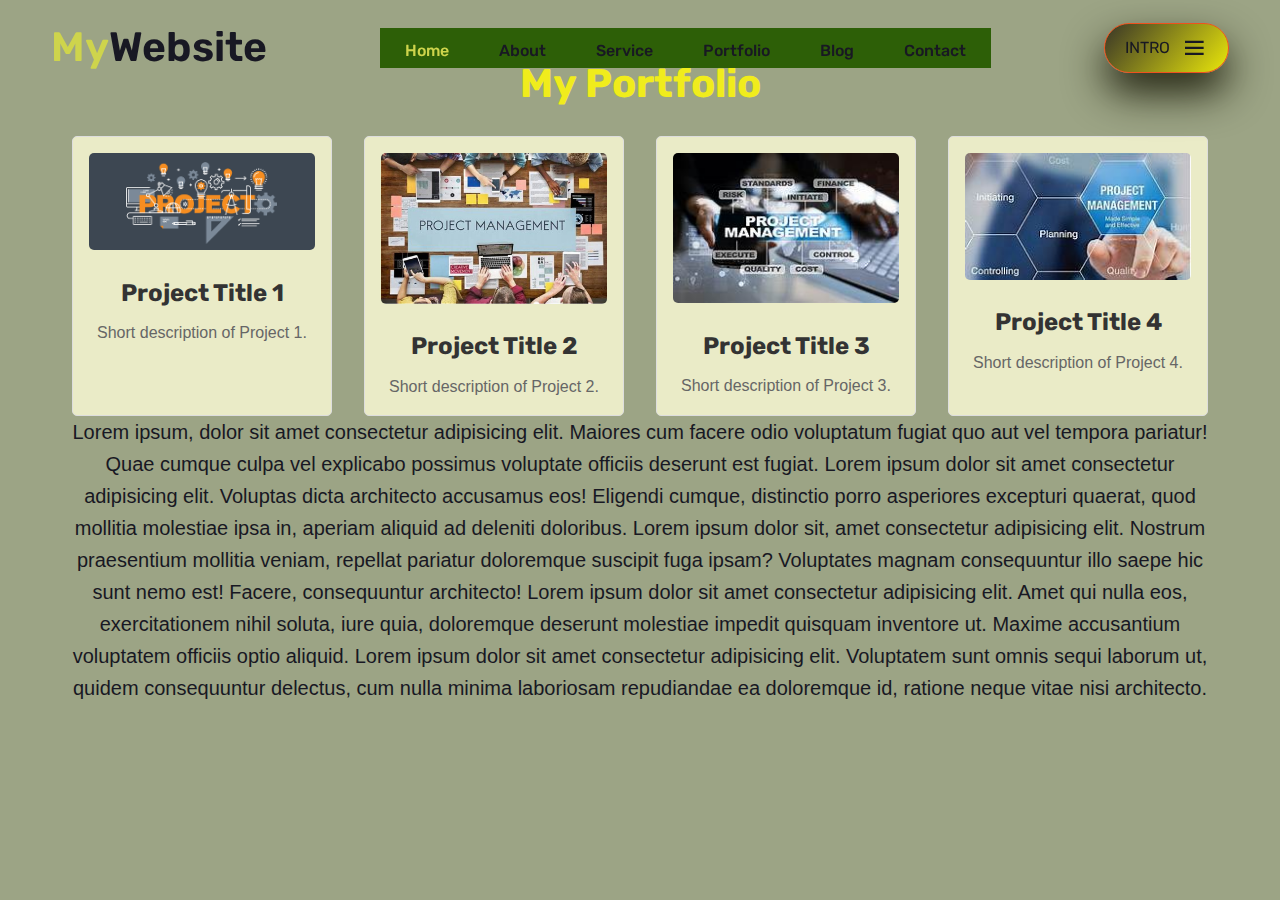
<file: portfolio.html>
<!DOCTYPE html>
<html lang="en">
<head>
    <meta charset="UTF-8">
    <meta name="viewport" content="width=device-width, initial-scale=1.0">
    <title>Portfolio Page</title>
    <link rel="stylesheet" href="style.css">


    <link rel="stylesheet" 
    href="https://cdn.jsdelivr.net/npm/boxicons@latest/css/boxicons.min.css">
    <!--font awesome icons-->
    <link rel="stylesheet" href="https://cdnjs.cloudflare.com/ajax/libs/font-awesome/6.5.2/css/all.min.css" integrity="sha512-SnH5WK+bZxgPHs44uWIX+LLJAJ9/2PkPKZ5QiAj6Ta86w+fsb2TkcmfRyVX3pBnMFcV7oQPJkl9QevSCWr3W6A==" crossorigin="anonymous" referrerpolicy="no-referrer" />
    <!--google fonts links-->
    <link rel="preconnect" href="https://fonts.googleapis.com">
    <link rel="preconnect" href="https://fonts.gstatic.com" crossorigin>
    <link href="https://fonts.googleapis.com/css2?family=Rubik:ital,wght@0,300..900;1,300..900&display=swap" rel="stylesheet">

</head>
<body>
    <!--header section-->
    <header>
        <a href="#" class="logo"><span>My</span>Website</a>
        <ul class="navbar">
            <li><a href="./index.html" class="active">Home</a></li>
            <li><a href="./about.html"> About</a></li>
            <li><a href="./service.html">Service</a></li>
            <li><a href="./portfolio.html">Portfolio</a></li>
            <li><a href="./blog.html"> Blog</a></li>
            <li><a href="./contact.html">Contact</a></li>
        </ul>
        <div class="menu-btn">
            <span>INTRO</span>
            <div class="bx bx-menu" id="menu-icon">    
            </div>

        </div>
    </header>

<section class="portfolio">
    <h1>My Portfolio</h1>

    <div class="portfolio-grid">
        <div class="portfolio-item">
            <img src="pro.png" alt="Project 1">
            <h2>Project Title 1</h2>
            <p>Short description of Project 1.</p>
        </div>

        <div class="portfolio-item">
            <img src="one.jpeg" alt="Project 2">
            <h2>Project Title 2</h2>
            <p>Short description of Project 2.</p>
        </div>

        <div class="portfolio-item">
            <img src="three.jpeg" alt="Project 3">
            <h2>Project Title 3</h2>
            <p>Short description of Project 3.</p>
        </div>

        <div class="portfolio-item">
            <img src="two.jpeg" alt="Project 4">
            <h2>Project Title 4</h2>
            <p>Short description of Project 4.</p>
        </div>

        <!-- Add more portfolio items as needed -->
    </div>
    <p>
        Lorem ipsum, dolor sit amet consectetur adipisicing elit. Maiores cum facere odio voluptatum fugiat quo aut vel tempora pariatur! Quae cumque culpa vel explicabo possimus voluptate officiis deserunt est fugiat.
        Lorem ipsum dolor sit amet consectetur adipisicing elit. Voluptas dicta architecto accusamus eos! Eligendi cumque, distinctio porro asperiores excepturi quaerat, quod mollitia molestiae ipsa in, aperiam aliquid ad deleniti doloribus.
        Lorem ipsum dolor sit, amet consectetur adipisicing elit. Nostrum praesentium mollitia veniam, repellat pariatur doloremque suscipit fuga ipsam? Voluptates magnam consequuntur illo saepe hic sunt nemo est! Facere, consequuntur architecto!
        Lorem ipsum dolor sit amet consectetur adipisicing elit. Amet qui nulla eos, exercitationem nihil soluta, iure quia, doloremque deserunt molestiae impedit quisquam inventore ut. Maxime accusantium voluptatem officiis optio aliquid.
        Lorem ipsum dolor sit amet consectetur adipisicing elit. Voluptatem sunt omnis sequi laborum ut, quidem consequuntur delectus, cum nulla minima laboriosam repudiandae ea doloremque id, ratione neque vitae nisi architecto.
        
    </p>
</section>
</body>
</html>
</file>
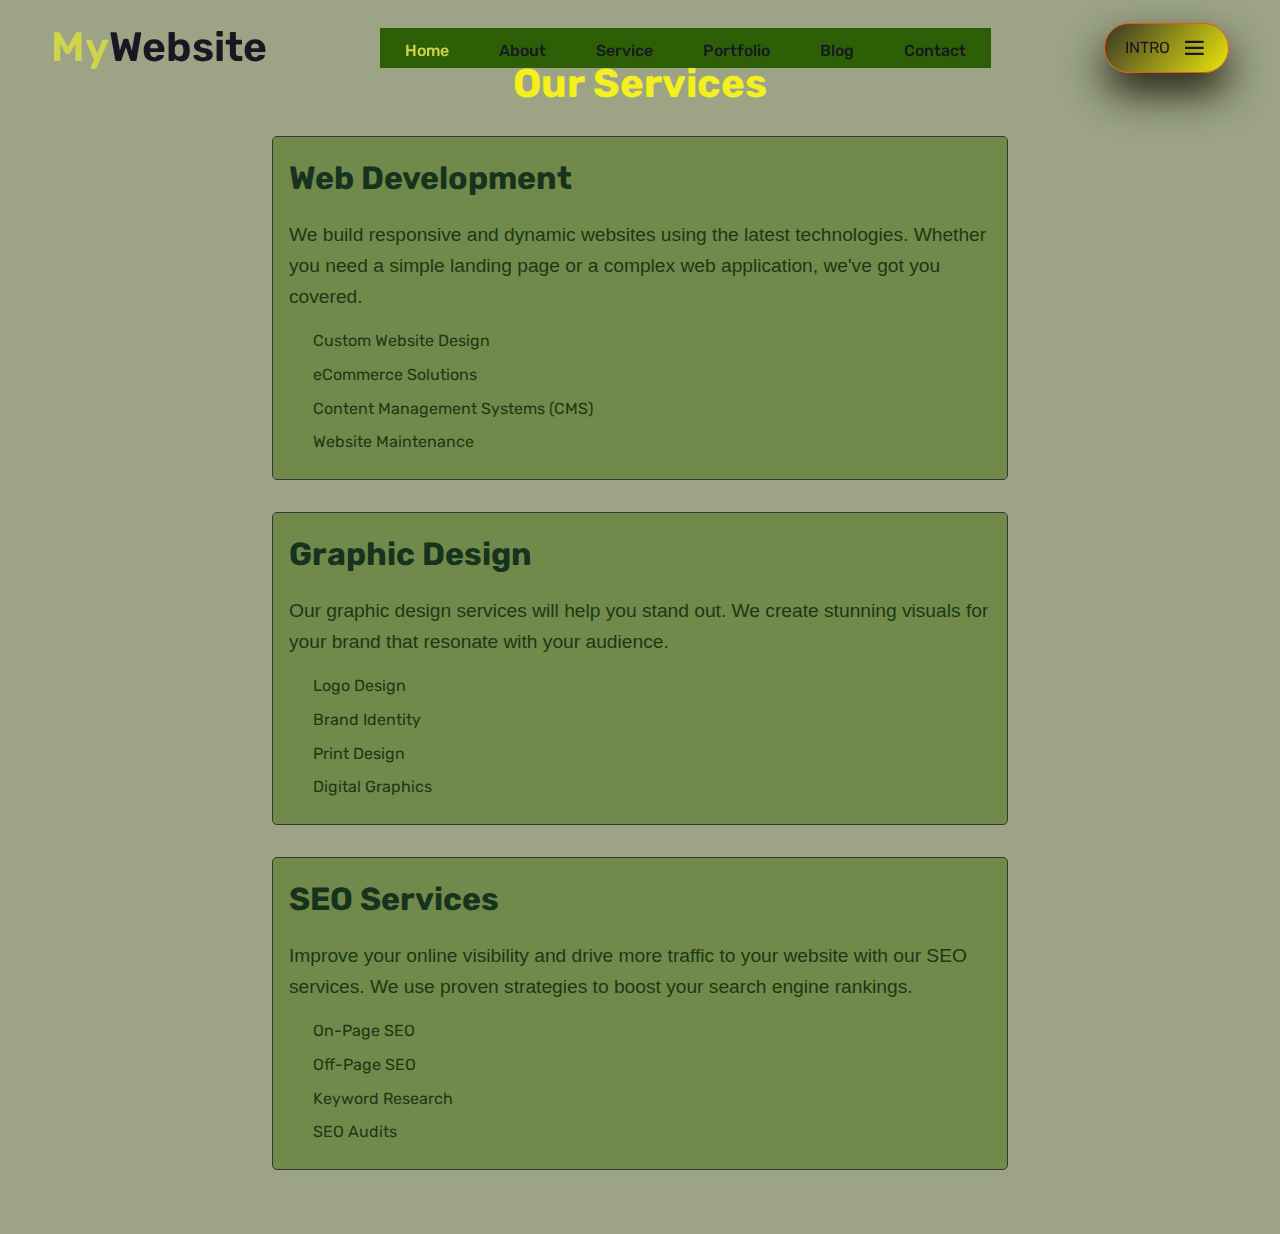
<file: service.html>
<!DOCTYPE html>
<html lang="en">
<head>
    <meta charset="UTF-8">
    <meta name="viewport" content="width=device-width, initial-scale=1.0">
    <title>Service page</title>
    <link rel="stylesheet" href="style.css">

    <link rel="stylesheet" 
    href="https://cdn.jsdelivr.net/npm/boxicons@latest/css/boxicons.min.css">
    <!--font awesome icons-->
    <link rel="stylesheet" href="https://cdnjs.cloudflare.com/ajax/libs/font-awesome/6.5.2/css/all.min.css" integrity="sha512-SnH5WK+bZxgPHs44uWIX+LLJAJ9/2PkPKZ5QiAj6Ta86w+fsb2TkcmfRyVX3pBnMFcV7oQPJkl9QevSCWr3W6A==" crossorigin="anonymous" referrerpolicy="no-referrer" />
    <!--google fonts links-->
    <link rel="preconnect" href="https://fonts.googleapis.com">
    <link rel="preconnect" href="https://fonts.gstatic.com" crossorigin>
    <link href="https://fonts.googleapis.com/css2?family=Rubik:ital,wght@0,300..900;1,300..900&display=swap" rel="stylesheet">

</head>
<body>
    <!--header section-->
    <header>
        <a href="#" class="logo"><span>My</span>Website</a>
        <ul class="navbar">
            <li><a href="./index.html" class="active">Home</a></li>
            <li><a href="./about.html"> About</a></li>
            <li><a href="./service.html">Service</a></li>
            <li><a href="./portfolio.html">Portfolio</a></li>
            <li><a href="./blog.html"> Blog</a></li>
            <li><a href="./contact.html">Contact</a></li>
        </ul>
        <div class="menu-btn">
            <span>INTRO</span>
            <div class="bx bx-menu" id="menu-icon">    
            </div>

        </div>
    </header>
<section class="services">
    <h1>Our Services</h1>

    <article class="service">
        <h2>Web Development</h2>
        <p>We build responsive and dynamic websites using the latest technologies. Whether you need a simple landing page or a complex web application, we've got you covered.</p>
        <ul>
            <li>Custom Website Design</li>
            <li>eCommerce Solutions</li>
            <li>Content Management Systems (CMS)</li>
            <li>Website Maintenance</li>
        </ul>
    </article>

    <article class="service">
        <h2>Graphic Design</h2>
        <p>Our graphic design services will help you stand out. We create stunning visuals for your brand that resonate with your audience.</p>
        <ul>
            <li>Logo Design</li>
            <li>Brand Identity</li>
            <li>Print Design</li>
            <li>Digital Graphics</li>
        </ul>
    </article>

    <article class="service">
        <h2>SEO Services</h2>
        <p>Improve your online visibility and drive more traffic to your website with our SEO services. We use proven strategies to boost your search engine rankings.</p>
        <ul>
            <li>On-Page SEO</li>
            <li>Off-Page SEO</li>
            <li>Keyword Research</li>
            <li>SEO Audits</li>
        </ul>
    </article>
</section>
</body>
</html>
</file>
<file: style.css>
*{
    padding:0;
    margin:0;
    box-sizing: border-box;
    font-family: 'Rubik',sans-serif;
    list-style: none;
    text-decoration: none;
}
:root{
    --bg-color:rgb(156, 164, 133);
    --text-color: #181823;
    --main-color: #ced44c;
    --big-font: 7 rem;
    --p-font: 1.1 rem;
}
body{
    background: var(--bg-color);
    color: var(--text-color);
    overflow-x: hidden;

}
header{
    position: fixed;
    top: 0;
    right: 0;
    width: 100%;
    z-index: 1000;
    display: flex;
    align-items: center;
    justify-content: space-between;
    padding: 32px 15%;
    background: transparent;
    transition: all ease.45s;

}
.logo{
    color: var(--text-color);
    font-size: 41px;
    font-weight: 600;

}
.logo span{
    color: var(--main-color);
}
.navbar{
    display: flex;
    font-size: 25px;
    background-color: #2d5f07;

}
.navbar a{
    font-size: var(--p-font);
    font-weight: 500;
    color: var(--text-color);
    margin: 0 25px;
    transition: all ease .50s;

}
.navbar a:hover{
    color: var(--main-color);
}
.navbar a.active{
    color: var(--main-color);
}
.menu-btn{
    background: linear-gradient(130.08deg,#383528 0%,#eae70a 100%);
    box-shadow: 0px 20px 40px hsla(63, 53%, 7%, 0.942);
    border: 1px solid #ef521e;
    padding: 10px 20px;
    border-radius: 100px;
    display: flex;
    align-items: center;
    cursor: pointer;
}
#menu-icon{
    font-size: 28px;
    margin-left: 10px;
    z-index: 6;
}
section{
    padding: 0 15%;
}
.home{
    position: relative;
    width: 100%;
    height: 100vh;
    display: flex;
    align-items: center;
    gap: 100px;
    
}
.home-img{
    width: 550x;
    height: 400px;
    border-radius: 100%;

}
.home-img img{
    width: 100%;
    height: 100%;
    object-fit: contain;
}
.home-text span{
    padding: 5px 25px;
    background: linear-gradient(130.08deg,#648a16 0%,#c4c984 100%);
    box-shadow: 0px 20px 40px #00000070;
    border: 1px solid #ee701c;
    border-radius: 100px;
    color: var(--text-color);
    font-weight: 700;
    font-size: 15px;
    text-transform: uppercase;
}
.home-text h1{
    font-size: 35px;
    margin: 20px 0;

}
.home-text p{
    font-size: var(--p-font);
    font-weight: 400;
    color: #0d4006;
    line-height: 30px;
    mask-border: 30px;
}
.btn{
    display: inline-block;
    padding: 14px 34px;
    background: var(--main-color);
    color: var(--text-color);
    border: 2px solid var(--main-color);
    font-weight: 600;
    border-radius: 8 px;
    transition: all 0.6s ease-in-out;
}
.btn:hover{
    transform: translate(-5px);
    background: transparent;
    color: var(--main-color);
}
.two{
    background: #3e7436;
    border: 2px solid #141414;
    color: var(--text-color);
    margin-left: 25px;
}
.tw0:hover{
    color: #141414;
    background: var(--text-color);
    border: 2px solid var(--text-color);
}
.share{
    position: absolute;
    bottom:  3rem;
    left: 15%;
    display: flex;
    align-items: center;
}
.share p{
    font-size: 17px;
    color: var(--text-color);
    margin-right: 25px;
}
.social i{
    display: inline-flex;
    align-items: center;
    justify-content: center;
    height: 45px;
    width: 45px;
    background: linear-gradient(130.08deg,#4f7326 0%,#f5f57f 100%);
    box-shadow: 0px 20px 40px #f7f3f370;
    border: 1px solid #3b3b3b;
    border-radius: 50%;
    color: var(--text-color);
    font-size: 20px;
    margin: 0 7px;
    transition: all 0.6s ease-in-out;
}
.social i:hover{
    transform: translateY(-10px)
}
@media (max-width:1850px)
{
    header{
        padding: 15px 8%;
        transition: .2s;
    }
    section{
        padding:0 8%;
        transition: .2s;
   }
   .share{
        left: 8%;
        transition: .2s;
   }
}
@media (max-width:1370px)
{
    header{
        padding: 15px 4%;
        transition: .2s;
    }
    section{
        padding:0 4%;
        transition: .2s;
   }
   .share{
        left: 4%;
        transition: .2s;
   }
   .share{
    left: 4%;
    transition: .2s;
   }
   :root{
    --big-font: 5.5 rem;
    --p-font:1rem;
    transition: .2s;
   }

}
@media (max-width:1020px){
    .navbar a{
        margin:0 15px;

    }
    :root{
        --big-font: 5 rem;
        --p-font:1rem;
        transition: .2s;
       }
}
@media (max-width:950px){
    .share{
        display: none;
    }
    section{
        padding: 70px 4%;
    }
    header{
        padding: 11px 4%;
        background-color: #2d2d2d;
    }
    .home{
        height: auto;
        display: flex;
        flex-wrap: wrap;

    }
    .home-text{
        order: 2;
    }
    .home-img{
        margin: auto;
        height: auto;
        width: auto;
    }
    .home-img img{
        max-width: 450px;
        width: 100%;
        height: auto;
    }

}
@media (max-width:850px){
    .navbar{
        position: absolute;
        width: 100%;
        height: 100vh;
        padding: 40px 50px;
        top: 0;
        right: 0;
        bottom: 0;
        left: 100%;
        display: flex;
        flex-direction: column;
        background: #2d2d2d;
        transition: all 0.4s ease-in-out;
    }
    .navbar a{
        display: block;
        color: #c3c3c3;
        padding: 0px;
        margin: 0px 0px 40px 0px;
        font-size: 2rem;
        font-weight: 400;
    }
    .navbar .open{
        left: 0;
    }
}
@media (max-width:500px){
    :root{
        --big-font: 4 rem;
        --p-font:15px;
        transition: .2s;
    }
    .btn{
        padding: 9px 28px;
        
    }
}
.home-img img{
    animation: imgg 2s ease-in-out infinite;
    animation-delay: 2s;

}
@keyframes imgg{
    0%{
        transform: translateY(0);
    }
    
    50%{
        transform: translateY(-22px);
    }
    100%{
        transform: translateY(0);
    }
}
.heading h1{
    
    color: rgb(222, 225, 48);
    position: relative;
    width: 100%;
    height: 100px;
    margin:  70px;
    padding: 0 33%;
    display: flex;
    font-size: 70px;

}
.heading h1:hover,.bloging h1:hover,.services h1:hover{
    color: #9fb2a6;
}
.heading a:hover{
    color: #edf2ed;
}
.heading a{
    color: rgb(34, 87, 57);
    position: relative;
    width: 100%;
    height: 100px;
    margin:  70px;
    padding: 0 34%;
    display: flex;
    font-size: 30px;
}
.bloging h1{
    color: rgb(249, 242, 53);
    position: relative;
    width: 100%;
    height: 100px;
    margin:  70px;
    padding: 0 34%;
    display: flex;
    align-items: center;
    background-position: 20px;

}
p{
    font-size: 20px;
    font-family: Verdana, Geneva, Tahoma, sans-serif;
    align-content: center;
}
.about{
    color: rgb(248, 226, 61);
    position: relative;
    width: 100%;
    height: 100px;
    margin:  70px;
    padding: 0 32%;
    display: flex;
    font-size: 70px;
}
.about:hover{
    color: #749b6f;
}
.uli{
    position: relative;
    text-align: center;
    display: inline;
}
#some{
    color: #1c5f25;
    font-size: 30px;
    font-family: 'Times New Roman', Times, serif;
}
body {
    font-family: Arial, sans-serif;
    line-height: 1.6;
    margin: 0;
    padding: 0;
    box-sizing: border-box;
}

.services {
    max-width: 800px;
    margin: auto;
    padding: 2rem;
}

.services h1 {
    text-align: center;
    margin-bottom: 2rem;
    font-size: 2.5rem;
    color: #f4f01e;
    margin:  20px;
    padding: 0 30%;
}

.service {
    margin-bottom: 2rem;
    padding: 1rem;
    color: #193a13;
    border: 1px solid #35363a;
    border-radius: 5px;
    background-color: #71894b;
}

.service h2 {
    color: #16341d;
    font-size: 2rem;
    margin-bottom: 1rem;
}

.service p {
    font-size: 1.2rem;
    margin-bottom: 1rem;
}

.service ul {
    list-style-type: disc;
    margin-left: 1.5rem;
    font-size: 1rem;
}

.service ul li {
    margin-bottom: 0.5rem;
}

@media (max-width: 600px) {
    .services {
        padding: 1rem;
    }

    .service {
        padding: 0.5rem;
    }

    .services h1 {
        font-size: 2rem;
    }

    .service h2 {
        font-size: 1.5rem;
    }

    .service p {
        font-size: 1rem;
    }

    .service ul {
        margin-left: 1rem;
        font-size: 0.9rem;
    }
}
.portfolio {
    max-width: 1200px;
    margin: auto;
    text-align: center;
    padding: 2rem;
 

}

.portfolio h1 {
    margin-bottom: 2rem;
    font-size: 2.5rem;
    color: #f0ec1c;
    margin:  20px;
    padding: 0 30%;
}

.portfolio-grid {
    display: grid;
    grid-template-columns: repeat(auto-fill, minmax(250px, 1fr));
    gap: 2rem;
}

.portfolio-item {
    border: 1px solid #ddd;
    border-radius: 5px;
    padding: 1rem;
    background-color: #eaebc7;
}

.portfolio-item img {
    max-width: 100%;
    height: auto;
    border-radius: 5px;
}

.portfolio-item h2 {
    font-size: 1.5rem;
    color: #333;
    margin-top: 1rem;
}

.portfolio-item p {
    font-size: 1rem;
    color: #666;
    margin-top: 0.5rem;
}

@media (max-width: 600px) {
    .portfolio {
        padding: 1rem;
    }

    .portfolio h1 {
        font-size: 2rem;
    }

    .portfolio-grid {
        grid-template-columns: 1fr;
    }

    .portfolio-item {
        padding: 0.5rem;
    }
}
</file>
